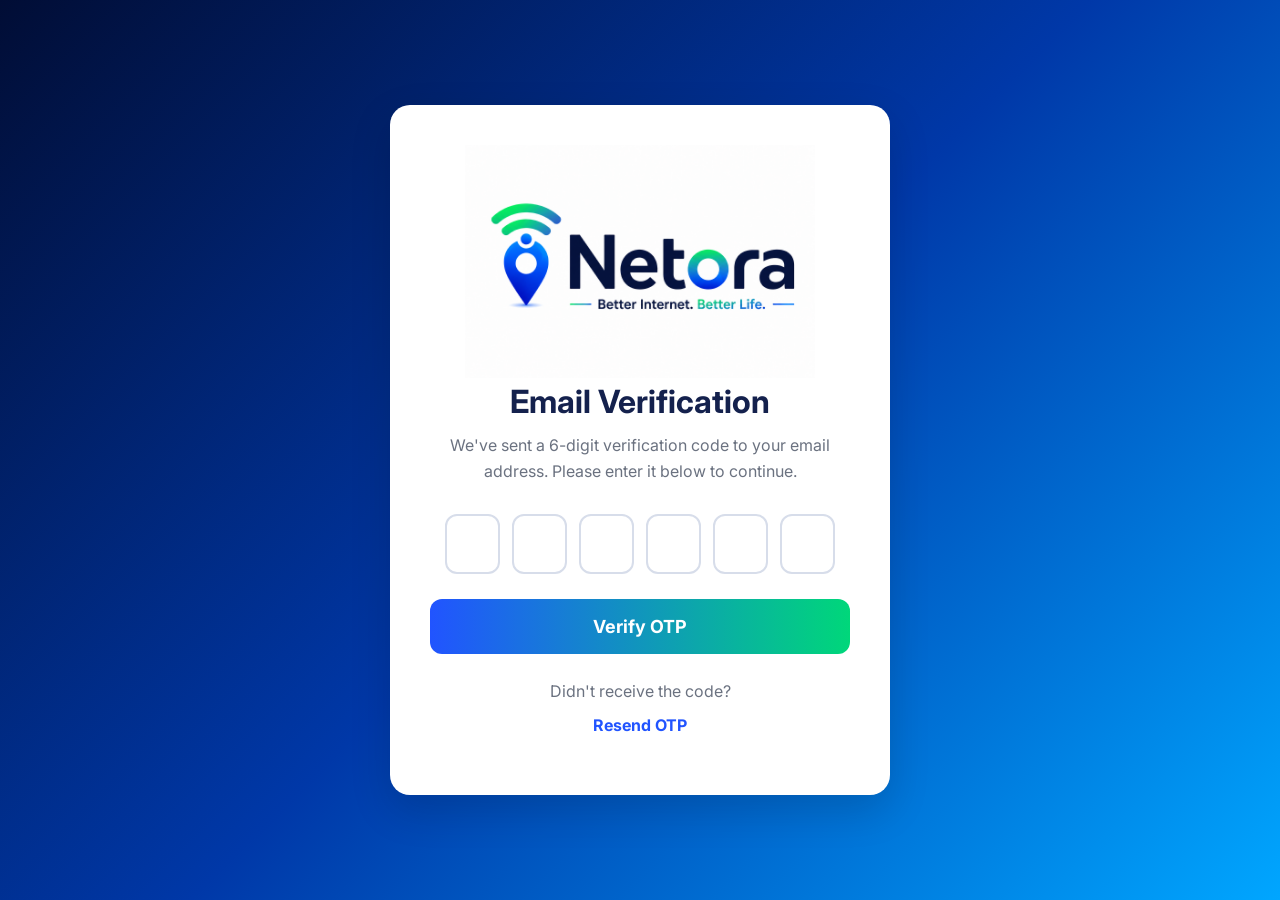
<file: otp.html>
<!DOCTYPE html>
<html lang="en">
<head>
    <meta charset="UTF-8">
    <meta name="viewport" content="width=device-width, initial-scale=1.0">
    <title>Verify OTP - Netora</title>
    <link rel="stylesheet" href="./css/otp.css">
</head>
<body>

    <div class="otp-container">

        <div class="otp-card">

            <div class="logo">
            <img src="./images/logo.png" alt="" width="350px">
            </div>

            <h1>Email Verification</h1>

            <p>
                We've sent a 6-digit verification code to your email address.
                Please enter it below to continue.
            </p>

            <div class="otp-inputs">

                <input type="text" maxlength="1" class="otp-box">
                <input type="text" maxlength="1" class="otp-box">
                <input type="text" maxlength="1" class="otp-box">
                <input type="text" maxlength="1" class="otp-box">
                <input type="text" maxlength="1" class="otp-box">
                <input type="text" maxlength="1" class="otp-box">

            </div>

            <button id="verifyBtn">
                Verify OTP
            </button>

            <div class="resend-section">

                <p>
                    Didn't receive the code?
                </p>

                <button id="resendBtn">
                    Resend OTP
                </button>

            </div>

            <div id="message"></div>

        </div>

    </div>

    <script src="./javascript/otp.js"></script>

</body>
</html>
</file>
<file: css/otp.css>
@import url("https://fonts.googleapis.com/css2?family=Inter:wght@300;400;500;600;700;800&display=swap");

* {
  margin: 0;
  padding: 0;
  box-sizing: border-box;
  font-family: "Inter", sans-serif;
}

body {
  min-height: 100vh;
  display: flex;
  justify-content: center;
  align-items: center;
  background: linear-gradient(135deg, #010d35, #0038a8, #00a6ff);
  padding: 20px;
}

.otp-container {
  width: 100%;
  display: flex;
  justify-content: center;
  align-items: center;
}

.otp-card {
  background: #fff;
  width: 100%;
  max-width: 500px;
  padding: 40px;
  border-radius: 20px;
  box-shadow: 0 15px 40px rgba(0, 0, 0, 0.15);
  text-align: center;
}

.otp-card h1 {
  color: #14214d;
  margin-bottom: 12px;
  font-size: 32px;
}

.otp-card p {
  color: #6b7280;
  line-height: 1.6;
  margin-bottom: 30px;
}

/* OTP BOXES */

.otp-inputs {
  display: flex;
  justify-content: center;
  gap: 12px;
  margin-bottom: 25px;
}

.otp-box {
  width: 55px;
  height: 60px;
  border: 2px solid #d7ddea;
  border-radius: 12px;
  text-align: center;
  font-size: 24px;
  font-weight: 700;
  outline: none;
  transition: 0.3s;
}

.otp-box:focus {
  border-color: #2154ff;
  box-shadow: 0 0 12px rgba(33, 84, 255, 0.25);
}

/* VERIFY BUTTON */

#verifyBtn {
  width: 100%;
  height: 55px;
  border: none;
  border-radius: 12px;
  background: linear-gradient(90deg, #2154ff, #00d77a);
  color: white;
  font-size: 18px;
  font-weight: 700;
  cursor: pointer;
  transition: 0.3s;
}

#verifyBtn:hover {
  transform: translateY(-2px);
}

/* RESEND SECTION */

.resend-section {
  margin-top: 25px;
}

.resend-section p {
  margin-bottom: 10px;
  color: #6b7280;
}

#resendBtn {
  background: none;
  border: none;
  color: #2154ff;
  font-size: 16px;
  font-weight: 700;
  cursor: pointer;
  transition: 0.3s;
}

#resendBtn:hover {
  color: #1439b5;
}

/* MESSAGE */

#message {
  margin-top: 20px;
  font-weight: 600;
  font-size: 15px;
}

/* MOBILE */

@media (max-width: 600px) {
  .otp-card {
    padding: 30px 20px;
  }

  .otp-box {
    width: 45px;
    height: 50px;
    font-size: 20px;
  }

  .otp-inputs {
    gap: 8px;
  }

  .otp-card h1 {
    font-size: 26px;
  }
}
</file>
